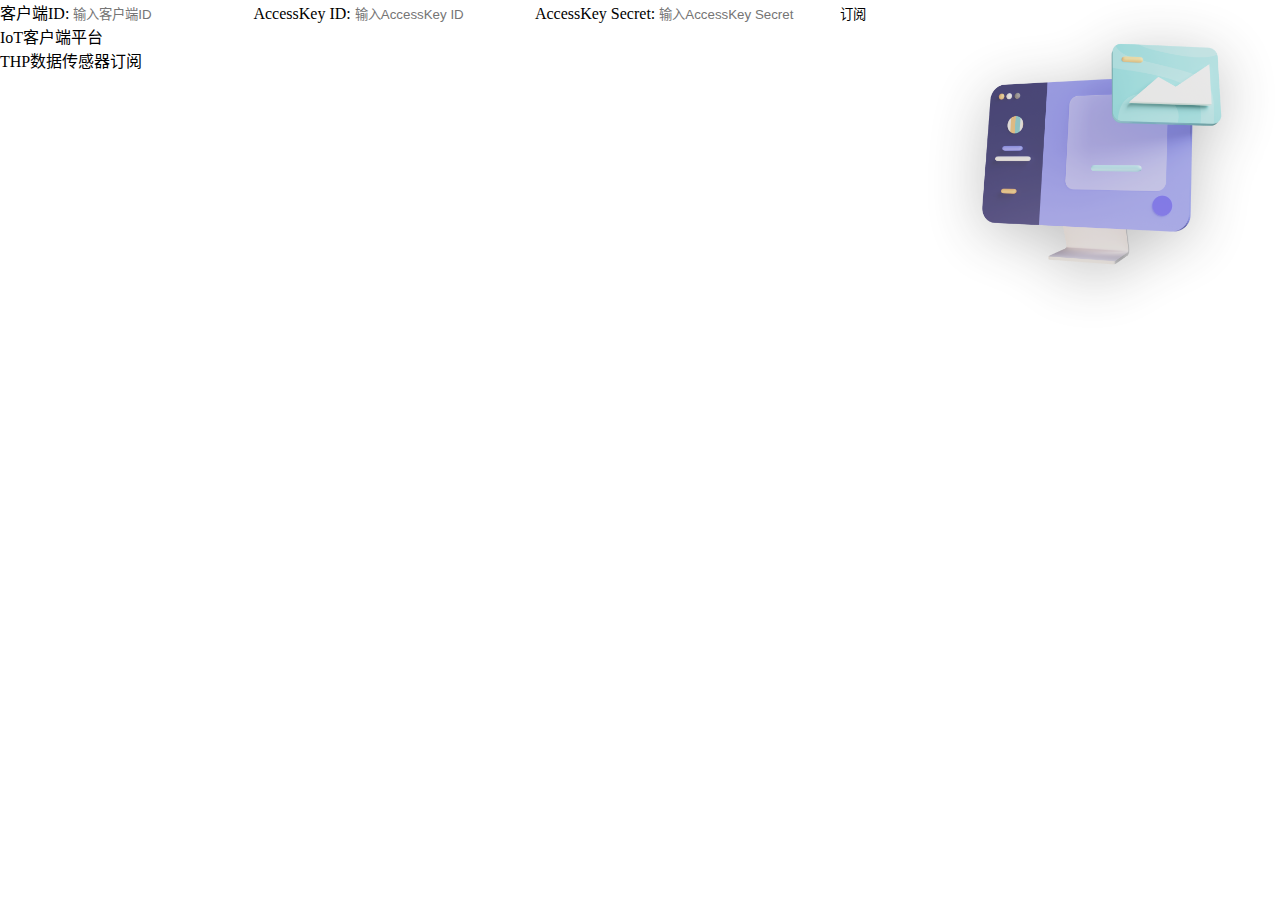
<file: templates/index.html>
<!DOCTYPE html>
<html lang="zh-cn">
  <head>
    <meta charset="UTF-8" />
    <meta http-equiv="X-UA-Compatible" content="IE=edge" />
    <meta name="viewport" content="width=device-width, initial-scale=1.0" />
    <link rel="stylesheet" href="../static/vars.css" />
    <link rel="stylesheet" href="../static/style.css" />
    <link rel="icon" href="../static/favicon.ico" />
    <style>
      a,
      button,
      input,
      select,
      h1,
      h2,
      h3,
      h4,
      h5,
      * {
        margin: 0;
        padding: 0;
        border: none;
        text-decoration: none;
        appearance: none;
        background: none;

        -webkit-font-smoothing: antialiased;
      }
    </style>
    <title>IoT数据订阅端</title>
  </head>
  <body>
    <div class="register-page">
      <form method="post">
        <label for="ClientID" class="client-id">客户端ID:</label>
        <input class="input-ClientID" type="text" placeholder="输入客户端ID" name="ClientID" id="ClientID"/>

        <label for="access_key_id" class="access-key-id">AccessKey ID:</label>
        <input class="input-AccessKeyID" type="text" placeholder="输入AccessKey ID" name="access_key_id" id="access_key_id"/>

        <label for="access_secret" class="access-key-secret">AccessKey Secret:</label>
        <input class="input-AccessKeySecret" type="password" placeholder="输入AccessKey Secret" name="access_secret" id="access_secret"/>

        <input class="rectangle-4" type="submit" value="订阅">
      </form>
      <div class="rectangle-6"></div>
      <div class="rectangle-7"></div>
      <div class="io-t-client-platform-thp-data-sensor-subscription">
        IoT客户端平台
        <br />
        THP数据传感器订阅
        </div>
      <img class="illustration" src="../static/computer.png" alt="Illustration" />
      <div class="rectangle-62"></div>
      <div class="rectangle-5"></div>
    </div>
  </body>
</html>
</file>
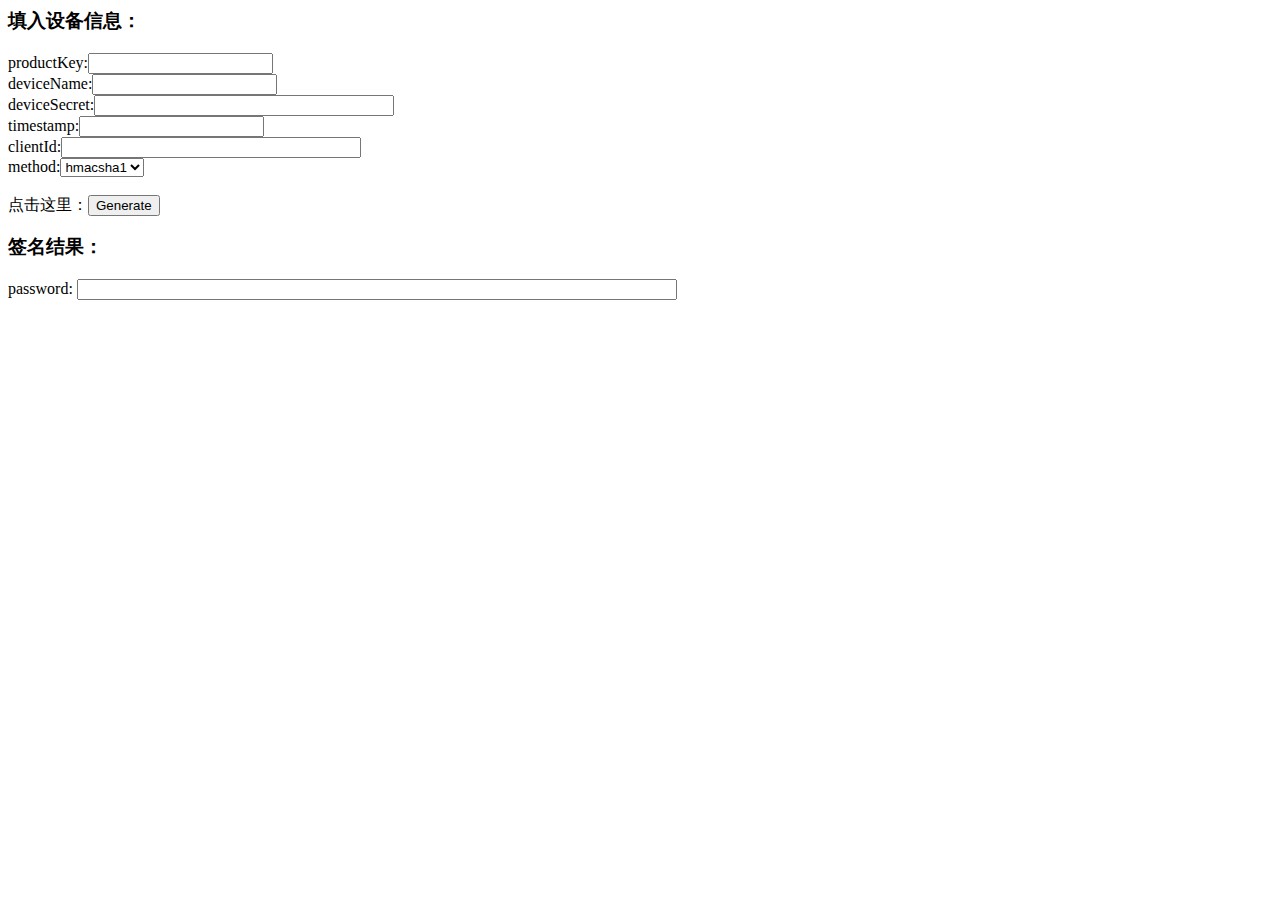
<file: mqtt签名工具/sign.html>
<html>

    <head>
        <script type="text/javascript" src="hex_hmac_sha1.js"></script>
        <script type="text/javascript" src="hex_md5.js"></script>
    </head>
    
    <body>
        <div>
            <h3>填入设备信息：</h3>
            productKey:<input type="text" id="productKey" name="productKey"></input><br/>
            deviceName:<input type="text" id="deviceName" name="deviceName"></input><br/>
            deviceSecret:<input type="text" id="deviceSecret" name="deviceSecret" style="width:300px"></input><br/>
            timestamp:<input type="text" id="timestamp" name="timestamp"></input><br>
            clientId:<input type="text" id="clientId" name="clientId" style="width:300px"></input><br/>
            method:<select id="signMethod" name="signMethod">
                <option value="hmacmd5">hmacmd5</option>
                <option value="hmacsha1" selected>hmacsha1</option>
            </select><br/><br/>
            点击这里：<button id="submit" name="submit" onclick="onSign()">Generate</button>
            <br/>
            <h3>签名结果：</h3>
            password:  <input type="text" id="password" name="password" style="width:600px"></input>
        </div>
    </body>

    <script>
    function onSign() {
        var pk = document.getElementById("productKey").value;
        var dn = document.getElementById("deviceName").value;
        var ds = document.getElementById("deviceSecret").value;
        var ts = document.getElementById("timestamp").value;
        var ci = document.getElementById("clientId").value;
        var sm = document.getElementById("signMethod").value;
        var pw = document.getElementById("password");
        if (pk == null || pk == "" || dn == null || dn == "" 
                || ds == null || ds == "" || ci == null || ci == "") {
            alert("productKey,deviceName,deviceSecret,clientId can not be empty");
            return;
        }
        var options = {
            productKey: pk,
            deviceName: dn,
            timestamp: ts,
            clientId: ci
        }
        if (ts == null || ts == "") {
            options = {
                productKey: pk,
                deviceName: dn,
                clientId: ci
            }
        }
        var keys = Object.keys(options).sort();
        // 按字典序排序
        keys = keys.sort();
        var list = [];
        keys.forEach(function(key) {
            list.push(key + options[key]);
        });
        var contentStr = list.join('');
        var sign="";
        if (sm == "hmacmd5") {
            sign = hex_hmac_md5(ds, contentStr);
        } else if (sm == "hmacsha1") {
            sign = hex_hmac_sha1(ds, contentStr);
        } else {
            alert("method is invalid");
        }
        pw.value = sign.toUpperCase();
    }
    </script>

</html>
</file>
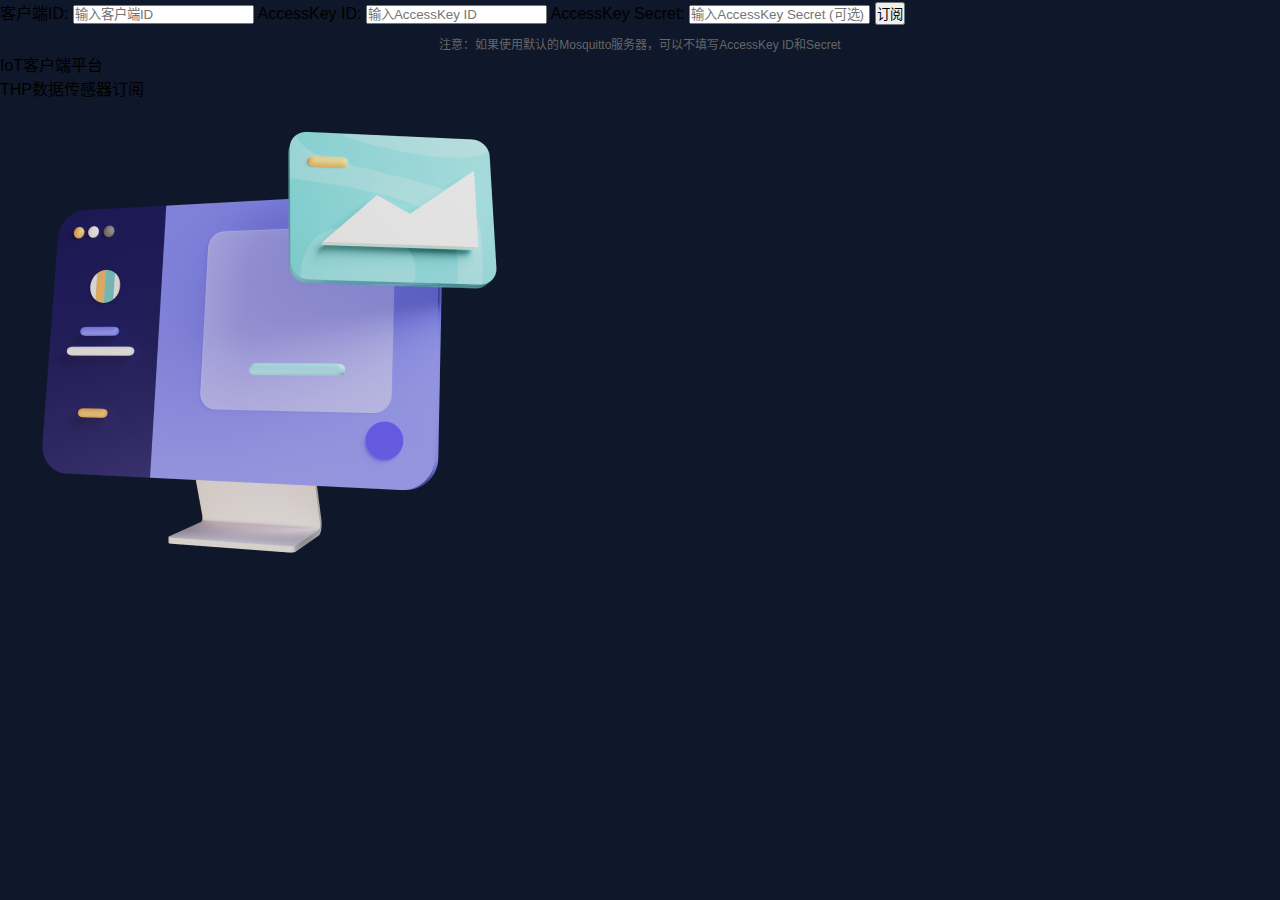
<file: templates/login.html>
<!DOCTYPE html>
<html lang="zh-cn">

<head>
  <meta charset="UTF-8" />
  <meta http-equiv="X-UA-Compatible" content="IE=edge" />
  <meta name="viewport" content="width=device-width, initial-scale=1.0" />
  <link rel="stylesheet" href="../static/vars.css" />
  <link rel="stylesheet" href="../static/loginStyle.css" />
  <link rel="icon" href="../static/favicon.ico" />
  <title>IoT数据订阅端</title>
</head>

<body>
  <div class="register-page">
    <form method="post">
      <label for="ClientID" class="client-id">客户端ID:</label>
      <input class="input-ClientID" type="text" placeholder="输入客户端ID" name="ClientID" id="ClientID" />

      <label for="access_key_id" class="access-key-id">AccessKey ID:</label>
      <input class="input-AccessKeyID" type="text" placeholder="输入AccessKey ID" name="access_key_id"
        id="access_key_id" />

      <label for="access_secret" class="access-key-secret">AccessKey Secret:</label>
      <input class="input-AccessKeySecret" type="password" placeholder="输入AccessKey Secret (可选)" name="access_secret",
        id="access_secret" />

      <input class="rectangle-4" type="submit" value="订阅">
      <div style="margin-top: 10px; color: #666; font-size: 12px; text-align: center;">
        注意：如果使用默认的Mosquitto服务器，可以不填写AccessKey ID和Secret
      </div>
    </form>
    <div class="rectangle-6"></div>
    <div class="rectangle-7"></div>
    <div class="io-t-client-platform-thp-data-sensor-subscription">
      IoT客户端平台
      <br />
      THP数据传感器订阅
    </div>
    <img class="illustration" src="../static/computer.png" alt="Illustration" />
    <div class="rectangle-62"></div>
    <div class="rectangle-5"></div>
  </div>

  <script>


  </script>



</body>

</html>
</file>
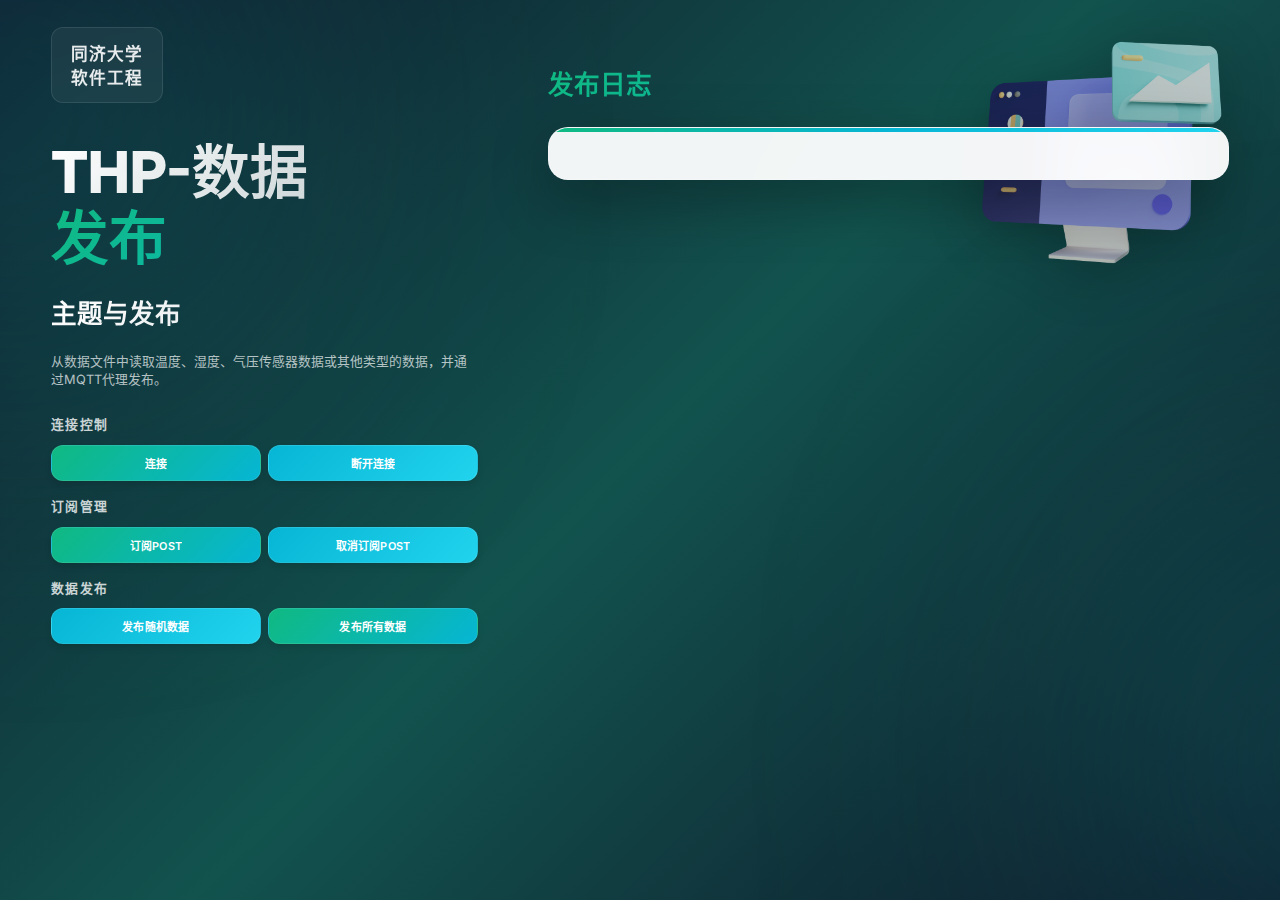
<file: templates/publish.html>
<!DOCTYPE html>
<html lang="zh-cn">

<head>
  <meta charset="UTF-8" />
  <meta http-equiv="X-UA-Compatible" content="IE=edge" />
  <meta name="viewport" content="width=device-width, initial-scale=1.0" />
  <meta name="description" content="THP数据传感器实时发布平台" />
  <meta name="keywords" content="IoT, MQTT, 传感器, 数据发布" />
  <link rel="stylesheet" href="../static/vars.css" />
  <link rel="stylesheet" href="../static/style.css" />
  <link rel="icon" href="../static/favicon.ico" />
  <link rel="preconnect" href="https://fonts.googleapis.com">
  <link rel="preconnect" href="https://fonts.gstatic.com" crossorigin>
  <link href="https://fonts.googleapis.com/css2?family=Inter:wght@300;400;500;600;700&display=swap" rel="stylesheet">

  <style>
    a,
    button,
    input,
    select,
    h1,
    h2,
    h3,
    h4,
    h5,
    * {
      margin: 0;
      padding: 0;
      border: none;
      text-decoration: none;
      appearance: none;
      background: none;

      -webkit-font-smoothing: antialiased;
    }
  </style>
  <title>THP-数据发布</title>
</head>

<body>
  <div class="publish-app">
    <!-- 背景光效 -->
    <div class="right-botton-light"></div>
    <div class="left-up-light"></div>
    
    <!-- 头部标识 -->
    <header class="header-section">
      <div class="tong-ji">
        同济大学
        <br />
        软件工程
      </div>
    </header>

    <!-- 主要内容区域 -->
    <main class="main-content">
      <!-- 左侧内容区 -->
      <section class="left-section">
        <div class="thp-data-publish">
          <span class="thp-data-publish-span">THP-数据</span>
          <span class="thp-data-publish-span2">发布</span>
        </div>
        
        <div class="topic-publish">主题与发布</div>
        
        <div class="intro">
          从数据文件中读取温度、湿度、气压传感器数据或其他类型的数据，并通过MQTT代理发布。
        </div>

        <!-- 连接控制区域 -->
        <div class="control-section">
          <div class="control-group">
            <h3 class="control-title">连接控制</h3>
            <div class="connectIoT">
              <button class="button-connect" type="button">
                <span class="Connect">连接</span>
              </button>
              <button class="button-disconnect" type="button">
                <span class="Disconnect">断开连接</span>
              </button>
            </div>
          </div>

          <!-- 订阅控制区域 -->
          <div class="control-group">
            <h3 class="control-title">订阅管理</h3>
            <div class="sub-topic">
              <button class="button-sub-post" type="button">
                <span class="sub-post">订阅POST</span>
              </button>
              <button class="button-unsub-post" type="button">
                <span class="un-sub-post">取消订阅POST</span>
              </button>
            </div>
          </div>

          <!-- 发布控制区域 -->
          <div class="control-group">
            <h3 class="control-title">数据发布</h3>
            <div class="publish-data">
              <button class="button-pub-random" type="button">
                <span class="pub-random">发布随机数据</span>
              </button>
              <button class="button-pub-all" type="button">
                <span class="pub-all">发布所有数据</span>
              </button>
            </div>
          </div>
        </div>
      </section>

      <!-- 右侧日志区域 -->
      <section class="right-section">
        <div class="publish">
          <h2 class="title">发布日志</h2>
          <div class="logs"></div>
        </div>
      </section>
    </main>

    <!-- 装饰图片 -->
    <img class="illustration" src="../static/illustration0.png" alt="Illustration of Computers" />
  </div>

  <!-- ...（按键脚本）... -->
  <script src="https://code.jquery.com/jquery-3.6.0.min.js"></script>
  <script>
    $(document).ready(function () {
      var connected = false;  // 跟踪连接状态
      var statusInterval; // 用于定期检查发布状态的变量
      var publishing = false; // 跟踪是否正在发布数据

      function updateLog(timestamp, message, type = 'info') {
        $('.logs').append('<div data-type="' + type + '">' + timestamp + ': ' + message + '</div>');
      }
      function Log(message, type = 'info') {
        $('.logs').append('<div data-type="' + type + '">' + message + '</div>');
      }

      $('.button-connect').click(function () {
        $.ajax({
          type: 'POST',
          url: '/connect',
          success: function (response) {
            connected = response.status === 'connected';
            updateLog(response.timestamp, response.message, 'success');
            // 更新按钮状态
            $('.button-connect').prop('disabled', connected);
            $('.button-disconnect').prop('disabled', !connected);
          },
          error: function () {
            updateLog(new Date().toLocaleString(), '错误: 无法连接。', 'error');
          }
        });
      });

      $('.button-disconnect').click(function () {
        $.ajax({
          type: 'POST',
          url: '/disconnect',
          success: function (response) {
            connected = response.status === 'disconnected';
            updateLog(response.timestamp, response.message, 'info');
          }
        });
      });

      $('.button-pub-random').click(function () {
        $.ajax({
          type: 'POST',
          url: '/publishRandom',
          success: function (response) {
            connected = response.status === 'success';
            updateLog(response.timestamp, response.message, 'success');
          },
          error: function (xhr, status, error) {
            try {
              var response = JSON.parse(xhr.responseText);
              updateLog(response.timestamp, response.message, 'error');
            } catch (e) {
              updateLog(new Date().toLocaleString(), '错误: ' + error, 'error');
            }
          }
        });
      });

      function checkPublishStatus() {
        $.ajax({
          type: 'GET',
          url: '/publishStatus',
          success: function (response) {
            if (response.error) {
              Log('错误: ' + response.error, 'error');
              clearInterval(statusInterval);  // 停止检查状态
            } else if (response.complete) {
              Log('发布完成。已发布的记录总数: ' + response.count, 'success');
              clearInterval(statusInterval);  // 停止检查状态
            } else {
              Log('已发布 ' + response.count + ' 条记录...', 'info');
            }
          }
        });
      }
      $('.button-pub-all').click(function () {
        if (!publishing) {
          $.ajax({
            type: 'POST',
            url: '/startPublish',
            success: function (response) {
              updateLog(response.timestamp, response.message);
              if (response.status === 'started') {
                publishing = true;
                $('.pub-all').text('停止'); // 更改按钮文本
                // 每秒检查一次状态
                statusInterval = setInterval(checkPublishStatus, 1000); // 开始定期检查发布状态
              }
            },
            error: function (xhr, status, error) {
              try {
                var response = JSON.parse(xhr.responseText);
                updateLog(response.timestamp, response.message);
              } catch (e) {
                updateLog('错误: ' + error);
              }
            }
          });
        } else {
          $.ajax({
            type: 'POST',
            url: '/stopPublish', // 停止发布的路由
            success: function (response) {
              publishing = false;
              $('.pub-all').text('发布所有'); // 恢复按钮文本
              // 如果有必要，显示最终发布状态
              clearInterval(statusInterval);  // 停止检查状态
              Log(response.message);
            },
            error: function (xhr, status, error) {
              Log('错误: ' + error);
            }
          });
        }
      });


      $('.button-sub-post').click(function () {
        $.ajax({
          type: 'POST',
          url: '/subPost',
          success: function (response) {
            connected = response.status === 'success';
            updateLog(response.timestamp, response.message);
          },
          error: function (xhr, status, error) {
            try {
                var response = JSON.parse(xhr.responseText);
                updateLog(response.timestamp, response.message);
              } catch (e) {
                updateLog('错误: ' + error);  // 处理错误情况
              }
          }
        });
      });

      $('.button-unsub-post').click(function () {
        $.ajax({
          type: 'POST',
          url: '/unSubPost',
          success: function (response) {
            connected = response.status === 'success';
            updateLog(response.timestamp, response.message);
          },
          error: function (xhr, status, error) {
            try {
                var response = JSON.parse(xhr.responseText);
                updateLog(response.timestamp, response.message);
              } catch (e) {
                updateLog('错误: ' + error);  // 处理错误情况
              }
          }
        });
      });
    });
  </script>
</body>

</html>
</file>
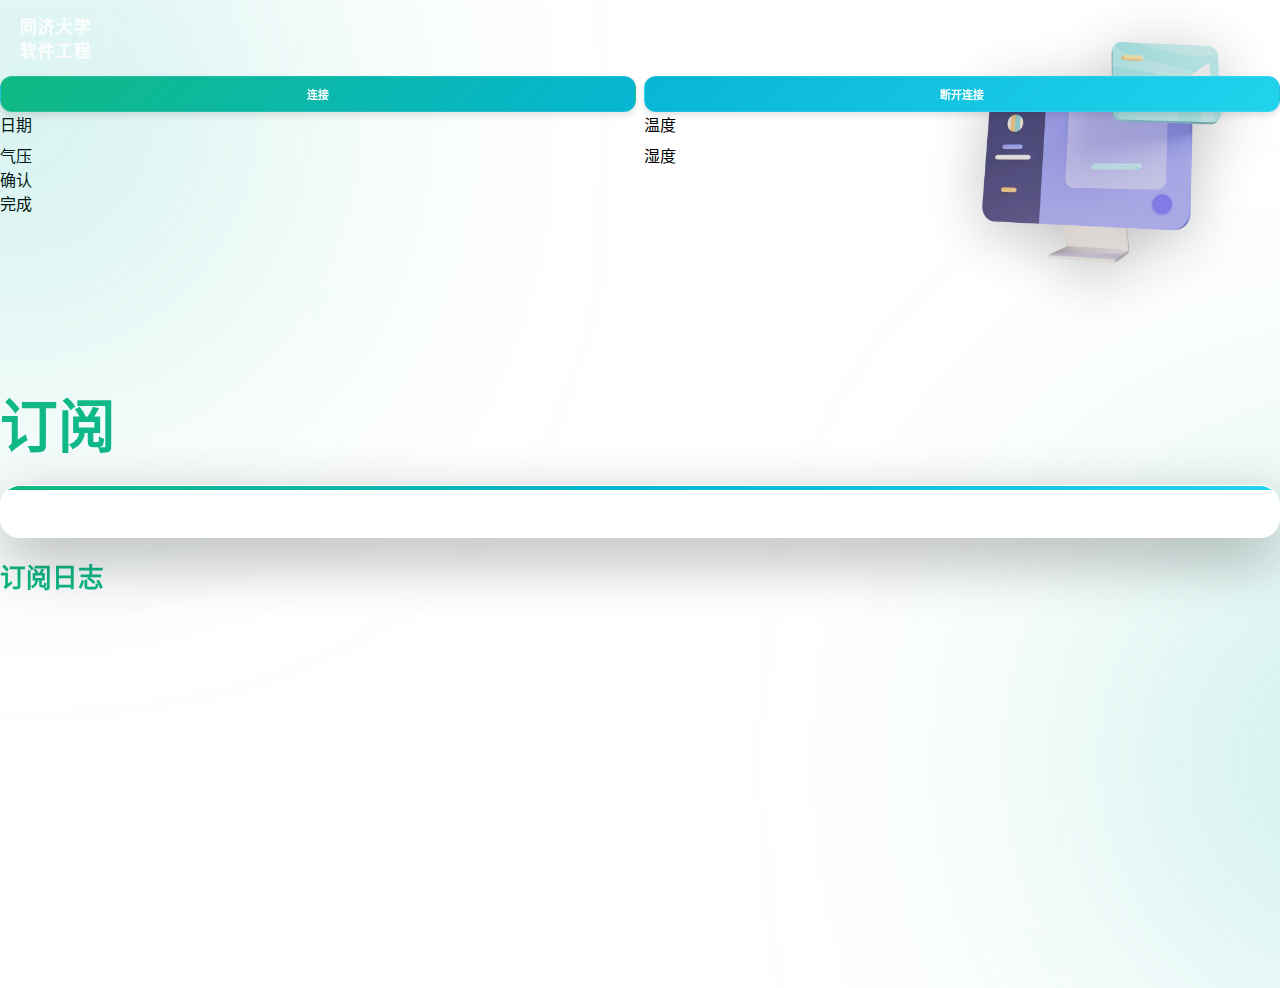
<file: templates/subscirbe.html>
<!DOCTYPE html>
<html lang="zh-cn">

<head>
  <meta charset="UTF-8" />
  <meta http-equiv="X-UA-Compatible" content="IE=edge" />
  <meta name="viewport" content="width=device-width, initial-scale=1.0" />
  <link rel="stylesheet" href="../static/vars.css" />
  <link rel="stylesheet" href="../static/style.css" />

  <style>
    a,
    button,
    input,
    select,
    h1,
    h2,
    h3,
    h4,
    h5,
    * {
      margin: 0;
      padding: 0;
      border: none;
      text-decoration: none;
      appearance: none;
      background: none;

      -webkit-font-smoothing: antialiased;
    }
  </style>
  <title>THP-数据订阅</title>
</head>

<body>
  <div class="subscribe-app">
    <div class="right-botton-light"></div>
    <div class="left-up-light"></div>
    <div class="tong-ji">
      同济大学
      <br />
      软件工程
    </div>

    <div class="connectIoT">
      <div class="button-connect">
        <div class="Connect">连接</div>
      </div>
      <div class="button-disconnect">
        <div class="Disconnect">断开连接</div>
      </div>
    </div>

    <div class="sub-topic" >
      <div class="button-1" data-action="date">
        <div class="date">日期</div>
      </div>
      <div class="button-1" data-action="temperature">
        <div class="temperature">温度</div>
      </div>
      <div class="button-1" data-action="pressure">
        <div class="pressure">气压</div>
      </div>
      <div class="button-1" data-action="humidity">
        <div class="humidity">湿度</div>
      </div>
    </div>

    <div class="confirm">
      <div class="button-confirm" data-action="12">
        <div class="confirm">确认</div>
      </div>
      <div class="button-finish" data-action="13">
        <div class="finish">完成</div>
      </div>
    </div>

    <div class="topic-publish">选择主题</div>
    <div class="thp-data-publish">
      <span>
        <span class="thp-data-publish-span">
          THP-Data
          <br />
        </span>
        <span class="thp-data-publish-span2">订阅</span>
      </span>
    </div>
    <div class="intro">
      从数据文件读取温度、湿度、气压传感器数据或其他类型的数据，并通过阿里云IoT平台MQTT代理发布。
    </div>
    <div class="publish">
      <div class="logs"></div>
      <div class="title">订阅日志</div>
    </div>
    <img class="illustration" src="../static/illustration0.png" alt="Illustration of Computers" />
  </div>

  <!-- ...（按键脚本）... -->
  <script src="https://code.jquery.com/jquery-3.6.0.min.js"></script>
  <script>
    $(document).ready(function () {
      var connected = false;  // 跟踪连接状态
      var statusInterval; // 用于定期检查发布状态的变量
      var recieving = false; // 跟踪是否正在发布数据

      function updateLog(timestamp, message) {
        $('.logs').append('<div>' + timestamp + ': ' + message + '</div>');
      }
      function Log(message) {
        $('.logs').append('<div>' + message + '</div>');
      }

      $('.button-connect').click(function () {
        $.ajax({
          type: 'POST',
          url: '/connect',
          success: function (response) {
            connected = response.status === 'connected';
            updateLog(response.timestamp, response.message);
            // 更新按钮状态
            $('.button-connect').prop('disabled', connected);
            $('.button-disconnect').prop('disabled', !connected);
          },
          error: function () {
            updateLog('错误: 无法连接。');
          }
        });
      });

      $('.button-disconnect').click(function () {
        $.ajax({
          type: 'POST',
          url: '/disconnect',
          success: function (response) {
            connected = response.status === 'disconnected';
            updateLog(response.timestamp, response.message);
          }
        });
      });

      $('.button-confirm').click(function () {
        $.ajax({
          type: 'POST',
          url: '/subPost',
          success: function (response) {
            if (response.status === 'started') {
              recieving = true;
                // 每秒检查一次状态
                statusInterval = setInterval(checkRecieveStatus, 1000); // 开始定期检查发布状态
              }

          }
        });
      });

      function checkRecieveStatus() {
        $.ajax({
          type: 'GET',
          url: '/recieveStatus',
          success: function (response) {
            if (response.error) {
              Log('错误: ' + response.error);
              clearInterval(statusInterval);  // 停止检查状态
            } else if (response.complete) {
              Log('发布完成。已发布记录总数: ' + response.count);
              clearInterval(statusInterval);  // 停止检查状态
            } else {
              Log('已接收 ' + response.count + response.message);
            }
          }
        });
      }
      


      $('.button-1').click(function () {
        $.ajax({
          type: 'POST',
          url: '/subPost',
          success: function (response) {
            connected = response.status === 'success';
            updateLog(response.timestamp, response.message);
          },
          error: function (xhr, status, error) {
            updateLog('错误: ' + error);  // 处理错误情况
          }
        });
      });

      $('.button-unsub-post').click(function () {
        $.ajax({
          type: 'POST',
          url: '/unSubPost',
          success: function (response) {
            connected = response.status === 'success';
            updateLog(response.timestamp, response.message);
          },
          error: function (xhr, status, error) {
            updateLog('Error: ' + error);  // 处理错误情况
          }
        });
      });
    });
  </script>
</body>

</html>
</file>
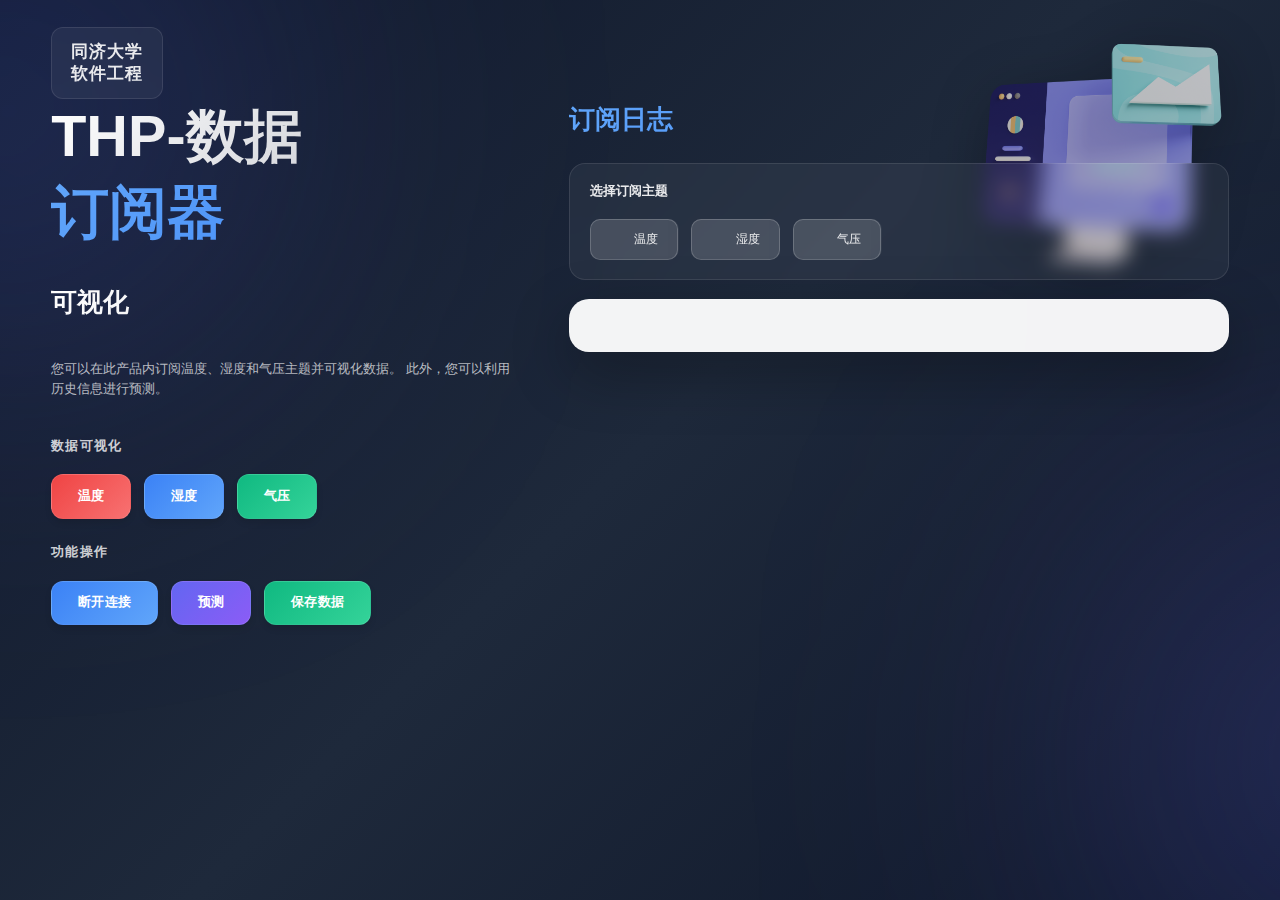
<file: templates/subscribe.html>
<!DOCTYPE html>
<html lang="en">

<head>
    <meta charset="UTF-8" />
    <meta http-equiv="X-UA-Compatible" content="IE=edge" />
    <meta name="viewport" content="width=device-width, initial-scale=1.0" />
    <link rel="stylesheet" href="../static/vars.css" />
    <link rel="stylesheet" href="../static/subscribeStyle.css" />

    <style>
        a,
        button,
        input,
        select,
        h1,
        h2,
        h3,
        h4,
        h5,
        * {
            margin: 0;
            padding: 0;
            border: none;
            text-decoration: none;
            appearance: none;
            background: none;

            -webkit-font-smoothing: antialiased;
        }
    </style>
    <title>THP-数据订阅</title>
</head>

<body>
    <div class="subscriber-app">
        <!-- 背景光效 -->
        <div class="right-botton-light"></div>
        <div class="left-up-light"></div>
        
        <!-- 头部标识 -->
        <header class="header-section">
            <div class="tong-ji">
                同济大学
                <br />
                软件工程
            </div>
        </header>

        <!-- 主要内容区域 -->
        <main class="main-content">
            <!-- 左侧内容区 -->
            <section class="left-section">
                <div class="thp-data-publish">
                    <span class="thp-data-publish-span">THP-数据</span>
                    <span class="thp-data-subscriber-span2">订阅器</span>
                </div>
                
                <div class="topic-subscriber">可视化</div>
                
                <div class="intro">
                    您可以在此产品内订阅温度、湿度和气压主题并可视化数据。
                    此外，您可以利用历史信息进行预测。
                </div>

                <!-- 可视化控制区域 -->
                <div class="control-section">
                    <div class="control-group">
                        <h3 class="control-title">数据可视化</h3>
                        <div class="connectIoT">
                            <button class="button-temperature" type="button">
                                <span class="temperature">温度</span>
                            </button>
                            <button class="button-humidity" type="button">
                                <span class="humidity">湿度</span>
                            </button>
                            <button class="button-pressure" type="button">
                                <span class="pressure">气压</span>
                            </button>
                        </div>
                    </div>

                    <!-- 功能控制区域 -->
                    <div class="control-group">
                        <h3 class="control-title">功能操作</h3>
                        <div class="sub-topic">
                            <button class="button-disconnect" type="button">
                                <span class="disconnect">断开连接</span>
                            </button>
                            <button class="button-predict" type="button">
                                <span class="Predict">预测</span>
                            </button>
                            <button class="button-saveData" type="button">
                                <span class="saveData">保存数据</span>
                            </button>
                        </div>
                    </div>
                </div>
            </section>

            <!-- 右侧日志区域 -->
            <section class="right-section">
                <div class="publish">
                    <h2 class="title">订阅日志</h2>
                    
                    <!-- 主题选择区域 -->
                    <div class="alllogs">
                        <div class="topic-selector">
                            <h3 class="selector-title">选择订阅主题</h3>
                            <div class="checkbox-group">
                                <div class="input-wrapper">
                                    <input type="checkbox" id="temperature" name="topic" value="temperature">
                                    <label for="temperature">温度</label>
                                </div>
                                <div class="input-wrapper">
                                    <input type="checkbox" id="humidity" name="topic" value="humidity">
                                    <label for="humidity">湿度</label>
                                </div>
                                <div class="input-wrapper">
                                    <input type="checkbox" id="pressure" name="topic" value="pressure">
                                    <label for="pressure">气压</label>
                                </div>
                            </div>
                        </div>
                    </div>
                    
                    <div class="logs"></div>
                </div>
            </section>
        </main>

        <!-- 装饰图片 -->
        <img class="illustration" src="../static/computer.png" alt="Illustration of Computers" />
    </div>

    <!-- ...（按键脚本）... -->
    <script src="https://code.jquery.com/jquery-3.6.0.min.js"></script>
    <script>
        $(document).ready(function () {
            var connected = false;  // 跟踪连接状态
            var statusInterval; // 用于定期检查发布状态的变量
            var publishing = false; // 跟踪是否正在发布数据


            function updateLog(timestamp, message) {
                $('.logs').append('<div>' + timestamp + ': ' + message + '</div>');
            }
            function dataLog(timestamp, message) {
                $('.logs').append('<div>' + timestamp + ': ' + '</div>');
                $('.logs').append('<div>' + message + '</div>');
            }
            function Log(message) {
                $('.logs').append('<div>' + message + '</div>');
            }
            var topicType;//用来记录可视化选择的按钮类型

            //下面三个接口为数据可视化接口
            $('.button-pressure').click(function () {
                window.location.href = "/getChart?variable=pressure"; // 重定向到 /getChart 路由，并传递变量

            });

            $('.button-humidity').click(function () {
                window.location.href = "/getChart?variable=humidity"; // 重定向到 /getChart 路由，并传递变量

            });

            $('.button-temperature').click(function () {
                window.location.href = "/getChart?variable=temperature"; // 重定向到 /getChart 路由，并传递变量

            });

            //监听器从click改为change，在复选框状态发生变化时触发事件
            $('.alllogs input[type="checkbox"]').on('change', function () {
                //根据复选框的状态，创建一个包含复选框名称和值的对象data.如果复选框被选中this.checked
                //为true，将复选框的值赋给data，复选框被取消选中，this.checked为false，将空字符串赋给data对象。
                const data = {
                    [this.name]: this.value,
                    'checked': this.checked ? '1' : '0'
                };

                $.ajax({
                    type: 'POST',
                    url: '/subTopic',
                    contentType: 'application/json',
                    data: JSON.stringify(data),
                    success: function (response) {
                        if (response.message != '')
                            updateLog(response.timestamp, response.message);
                    },
                    error: function () {
                        Log('错误: 无法订阅。');
                    }
                });
            });

            //断开连接
            $('.button-disconnect').click(function () {
                $.ajax({
                    type: 'GET',
                    url: '/disconnect',
                    success: function (response) {
                        // 如果成功断开连接，跳转到登录页面
                        window.location.href = '/';
                    },
                    error: function () {
                        Log('错误: 无法断开连接。');
                    }
                });
            });

            //预测
            $('.button-predict').click(function () {
                window.location.href = "/getPredict"; // 重定向
            });

            //保存数据文件接口
            $('.button-saveData').click(function () {
                $.ajax({
                    type: 'POST',
                    url: '/saveData',
                    success: function (response) {
                        connected = response.status === 'success';
                        updateLog(response.timestamp, response.message);
                        console.log(response);
                    },
                    error: function () {
                        Log('错误: 无法保存。');
                    }
                });
            });

            //调用 checkPublishStatus() 函数，并设置每隔一段时间执行一次
            setInterval(checkPublishStatus, 1000); // 每隔1秒调用一次
            function checkPublishStatus() {
                $.ajax({
                    type: 'GET',
                    url: '/publishStatus',
                    url: '/TopicData',
                    success: function (response) {
                        connected = response.status;
                        console.log(response);
                        //dataLog(response.timestamp, response.message);
                        if (response.message != '')
                            dataLog(response.timestamp, response.message);
                    }
                });
            }
        });

    </script>
</body>

</html>
</file>
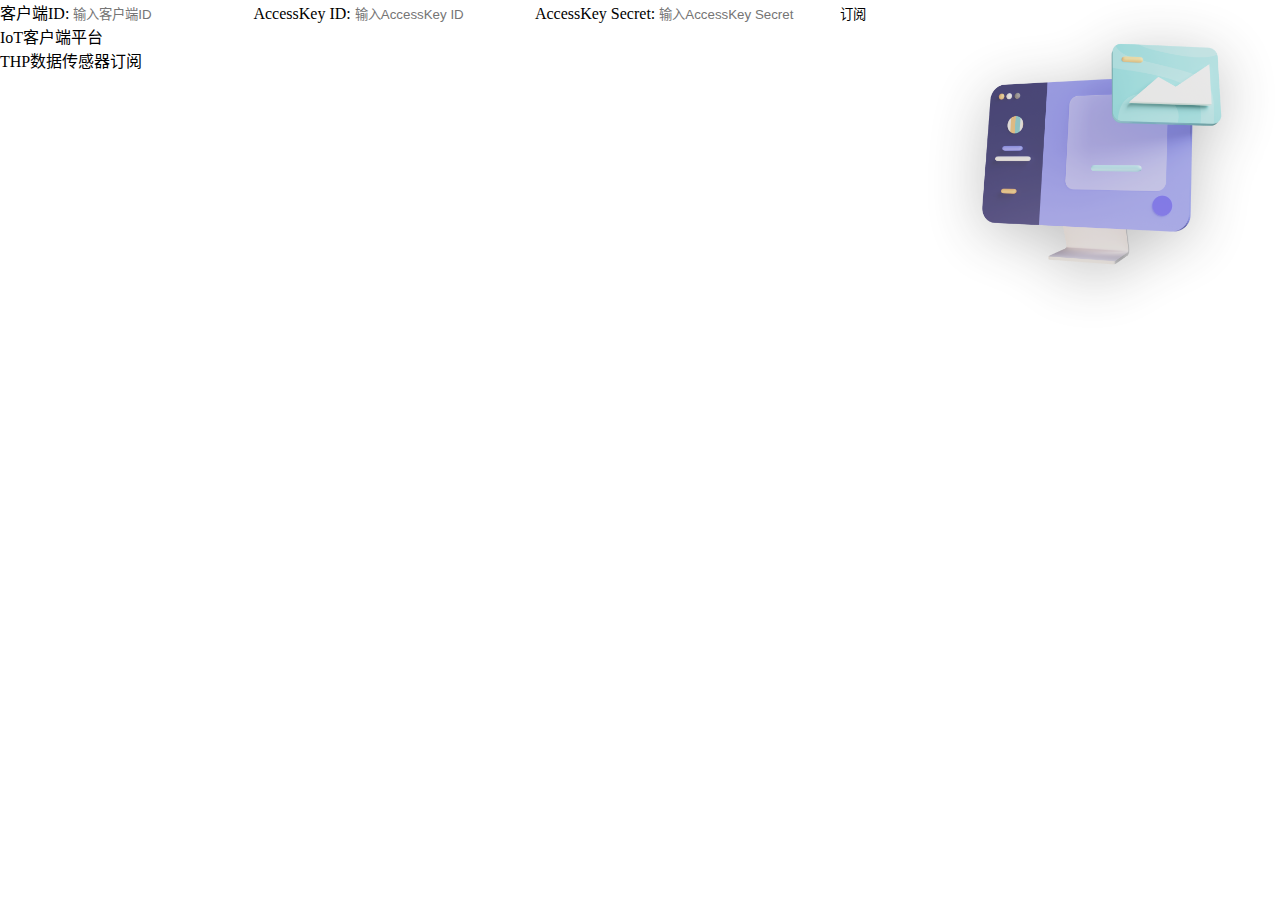
<file: templates/testindex.html>
<!DOCTYPE html>
<html lang="zh-cn">
  <head>
    <meta charset="UTF-8" />
    <meta http-equiv="X-UA-Compatible" content="IE=edge" />
    <meta name="viewport" content="width=device-width, initial-scale=1.0" />
    <link rel="stylesheet" href="../static/vars.css" />
    <link rel="stylesheet" href="../static/style.css" />
    <link rel="icon" href="../static/favicon.ico" />
    <style>
      a,
      button,
      input,
      select,
      h1,
      h2,
      h3,
      h4,
      h5,
      * {
        margin: 0;
        padding: 0;
        border: none;
        text-decoration: none;
        appearance: none;
        background: none;

        -webkit-font-smoothing: antialiased;
      }
    </style>
    <title>IoT数据订阅端</title>
  </head>
  <body>
    <div class="register-page">
      <form method="post">
        <label for="ClientID" class="client-id">客户端ID:</label>
        <input class="input-ClientID" type="text" placeholder="输入客户端ID" name="ClientID" id="ClientID"/>

        <label for="access_key_id" class="access-key-id">AccessKey ID:</label>
        <input class="input-AccessKeyID" type="text" placeholder="输入AccessKey ID" name="access_key_id" id="access_key_id"/>

        <label for="access_secret" class="access-key-secret">AccessKey Secret:</label>
        <input class="input-AccessKeySecret" type="password" placeholder="输入AccessKey Secret" name="access_secret" id="access_secret"/>

        <input class="rectangle-4" type="submit" value="订阅">
      </form>
      <div class="rectangle-6"></div>
      <div class="rectangle-7"></div>
      <div class="io-t-client-platform-thp-data-sensor-subscription">
        IoT客户端平台
        <br />
        THP数据传感器订阅
      </div>
      <img class="illustration" src="../static/computer.png" alt="Illustration" />
      <div class="rectangle-62"></div>
      <div class="rectangle-5"></div>
    </div>
  </body>
</html>

<!--contentType: 'application/json',  // 指定请求头中的Content-Type为application/json-->
<!--    data: JSON.stringify({}),  // 发送空对象作为请求体-->
</file>
<file: static/vars.css>
/* Figma Styles of your File */
:root {
  /* 应用尺寸变量 */
  --app-width: 100vw;
  --app-height: 100vh;
  --max-app-width: 1440px;
  --max-app-height: 1024px;
  
  /* 新的颜色方案 - 清新绿色/青色 */
  --primary-color-1: #10b981; /* 主色1 - 绿色 */
  --primary-color-2: #06b6d4; /* 主色2 - 青色 */
  --primary-color-3: #34d399; /* 主色3 - 浅绿色 */
  --primary-color-4: #0891b2; /* 主色4 - 深青色 */
  
  --secondary-color-1: #14b8a6; /* 辅助色1 - 蓝绿色 */
  --secondary-color-2: #22d3ee; /* 辅助色2 - 亮青色 */
  
  --bg-gradient-1: rgba(15, 23, 42, 1); /* 背景色1 */
  --bg-gradient-2: rgba(18, 83, 78, 1); /* 背景色2 */
  
  --light-effect-1: rgba(16, 185, 129, 0.4); /* 光影效果1 */
  --light-effect-2: rgba(6, 182, 212, 0.3); /* 光影效果2 */
  
  --success-color: #10b981; /* 成功色 */
  --error-color: #ef4444; /* 错误色 */
  --warning-color: #f59e0b; /* 警告色 */
  --info-color: #3b82f6; /* 信息色 */
}
</file>
<file: static/style.css>
.publish-app,
.publish-app * {
  box-sizing: border-box;
}

.publish-app {
  background: linear-gradient(135deg,
      var(--bg-gradient-1) 0%,
      var(--bg-gradient-2) 50%,
      var(--bg-gradient-1) 100%);
  width: var(--app-width);
  height: var(--app-height);
  position: relative;
  box-shadow: 0px 20px 50px 0px rgba(0, 0, 0, 0.3);
  overflow: hidden;
}

.right-botton-light {
  background: linear-gradient(135deg,
      var(--light-effect-1) 0%,
      var(--light-effect-2) 100%);
  border-radius: 50%;
  width: 35vw;
  height: 35vw;
  position: absolute;
  left: 90%;
  top: 60%;
  filter: blur(200px);
  animation: pulse 8s ease-in-out infinite;
}

.left-up-light {
  background: linear-gradient(135deg,
      var(--light-effect-2) 0%,
      var(--light-effect-1) 100%);
  border-radius: 50%;
  width: 32vw;
  height: 32vw;
  position: absolute;
  left: -15%;
  top: -10%;
  filter: blur(200px);
  animation: pulse 6s ease-in-out infinite;
}

@keyframes pulse {
  0%, 100% {
    opacity: 0.6;
    transform: scale(1);
  }
  50% {
    opacity: 0.8;
    transform: scale(1.1);
  }
}

/* 头部区域 */
.header-section {
  position: absolute;
  left: 4%;
  top: 3%;
  z-index: 10;
}

.tong-ji {
  color: rgba(255, 255, 255, 0.9);
  text-align: left;
  font-family: "Inter", "Segoe UI", sans-serif;
  font-size: 1.3vw;
  font-weight: 600;
  letter-spacing: 0.05em;
  padding: 1vw 1.5vw;
  background: rgba(255, 255, 255, 0.05);
  backdrop-filter: blur(10px);
  border-radius: 12px;
  border: 1px solid rgba(255, 255, 255, 0.1);
  display: inline-block;
}

/* 主要内容区域 */
.main-content {
  position: absolute;
  inset: 0;
  display: flex;
  flex-direction: row;
  align-items: flex-start;
  padding: 5% 4% 4% 4%;
  gap: 4%;
  z-index: 5;
}

.left-section {
  flex: 0 0 40%;
  display: flex;
  flex-direction: column;
  gap: 1.2vw;
  max-width: 450px;
  min-width: 0;
  overflow: visible;
  padding-right: 2%;
  box-sizing: border-box;
}

.right-section {
  flex: 1;
  display: flex;
  flex-direction: column;
  min-width: 0;
}

/* 控制区域 */
.control-section {
  display: flex;
  flex-direction: column;
  gap: 1.2vw;
  margin-top: 0.5vw;
}

.control-group {
  display: flex;
  flex-direction: column;
  gap: 0.6vw;
  width: 100%;
  max-width: 100%;
  box-sizing: border-box;
}

.control-title {
  color: rgba(255, 255, 255, 0.8);
  font-family: "Inter", "Segoe UI", sans-serif;
  font-size: 1vw;
  font-weight: 600;
  text-transform: uppercase;
  letter-spacing: 0.1em;
  margin-bottom: 0.3vw;
}

/* 连接按钮样式 */
.connectIoT {
  display: grid;
  grid-template-columns: 1fr 1fr;
  gap: 0.6vw;
  align-items: stretch;
  justify-content: flex-start;
  width: 100%;
  max-width: 100%;
}

.connectIoT > button {
  width: 100%;
  max-width: 100%;
  box-sizing: border-box;
}

.button-connect,
.button-disconnect {
  border-radius: 12px;
  padding: 0.7vw 1vw;
  width: 100%;
  max-width: 100%;
  display: flex;
  flex-direction: row;
  gap: 6px;
  align-items: center;
  justify-content: center;
  flex-shrink: 1;
  position: relative;
  cursor: pointer;
  transition: all 0.3s cubic-bezier(0.4, 0, 0.2, 1);
  box-shadow: 0 4px 6px rgba(0, 0, 0, 0.1);
  font-weight: 600;
  letter-spacing: 0.2px;
  white-space: nowrap;
  box-sizing: border-box;
}

.button-connect {
  background: linear-gradient(135deg, var(--primary-color-1) 0%, var(--primary-color-2) 100%);
  border: 1px solid rgba(255, 255, 255, 0.1);
}

.button-connect:hover {
  transform: translateY(-2px);
  box-shadow: 0 8px 16px rgba(16, 185, 129, 0.4);
  background: linear-gradient(135deg, var(--primary-color-3) 0%, var(--primary-color-4) 100%);
}

.button-connect:active {
  transform: translateY(0);
}

.button-disconnect {
  background: linear-gradient(135deg, var(--primary-color-2) 0%, var(--secondary-color-2) 100%);
  border: 1px solid rgba(255, 255, 255, 0.1);
}

.button-disconnect:hover {
  transform: translateY(-2px);
  box-shadow: 0 8px 16px rgba(6, 182, 212, 0.4);
  background: linear-gradient(135deg, var(--primary-color-4) 0%, var(--secondary-color-1) 100%);
}

.button-disconnect:active {
  transform: translateY(0);
}

.Connect,
.Disconnect {
  color: #ffffff;
  text-align: center;
  font-family: "Inter", "Segoe UI", sans-serif;
  font-size: 0.85vw;
  font-weight: 600;
  position: relative;
  white-space: nowrap;
  overflow: hidden;
  text-overflow: ellipsis;
}

/* 订阅Post按钮样式 */
.sub-topic {
  display: grid;
  grid-template-columns: 1fr 1fr;
  gap: 0.6vw;
  align-items: stretch;
  justify-content: flex-start;
  width: 100%;
  max-width: 100%;
}

.sub-topic > button {
  width: 100%;
  max-width: 100%;
  box-sizing: border-box;
}

.button-sub-post,
.button-unsub-post {
  border-radius: 12px;
  padding: 0.7vw 1vw;
  width: 100%;
  max-width: 100%;
  display: flex;
  flex-direction: row;
  gap: 6px;
  align-items: center;
  justify-content: center;
  flex-shrink: 1;
  position: relative;
  cursor: pointer;
  transition: all 0.3s cubic-bezier(0.4, 0, 0.2, 1);
  box-shadow: 0 4px 6px rgba(0, 0, 0, 0.1);
  font-weight: 600;
  letter-spacing: 0.2px;
  white-space: nowrap;
  box-sizing: border-box;
}

.button-sub-post {
  background: linear-gradient(135deg, var(--primary-color-1) 0%, var(--primary-color-2) 100%);
  border: 1px solid rgba(255, 255, 255, 0.1);
}

.button-sub-post:hover {
  transform: translateY(-2px);
  box-shadow: 0 8px 16px rgba(16, 185, 129, 0.4);
  background: linear-gradient(135deg, var(--primary-color-3) 0%, var(--primary-color-4) 100%);
}

.button-unsub-post {
  background: linear-gradient(135deg, var(--primary-color-2) 0%, var(--secondary-color-2) 100%);
  border: 1px solid rgba(255, 255, 255, 0.1);
}

.button-unsub-post:hover {
  transform: translateY(-2px);
  box-shadow: 0 8px 16px rgba(6, 182, 212, 0.4);
  background: linear-gradient(135deg, var(--primary-color-4) 0%, var(--secondary-color-1) 100%);
}

.sub-post,
.un-sub-post {
  color: #ffffff;
  text-align: center;
  font-family: "Inter", "Segoe UI", sans-serif;
  font-size: 0.85vw;
  font-weight: 600;
  position: relative;
  white-space: nowrap;
  overflow: hidden;
  text-overflow: ellipsis;
}

/* 发布数据按钮样式 */
.publish-data {
  display: grid;
  grid-template-columns: 1fr 1fr;
  gap: 0.6vw;
  align-items: stretch;
  justify-content: flex-start;
  width: 100%;
  max-width: 100%;
}

.button-pub-random,
.button-pub-all {
  border-radius: 12px;
  padding: 0.7vw 1vw;
  width: 100%;
  max-width: 100%;
  display: flex;
  flex-direction: row;
  gap: 6px;
  align-items: center;
  justify-content: center;
  flex-shrink: 1;
  position: relative;
  cursor: pointer;
  transition: all 0.3s cubic-bezier(0.4, 0, 0.2, 1);
  box-shadow: 0 4px 6px rgba(0, 0, 0, 0.1);
  font-weight: 600;
  letter-spacing: 0.2px;
  white-space: nowrap;
  box-sizing: border-box;
}

.button-pub-random {
  background: linear-gradient(135deg, var(--primary-color-2) 0%, var(--secondary-color-2) 100%);
  border: 1px solid rgba(255, 255, 255, 0.1);
}

.button-pub-random:hover {
  transform: translateY(-2px);
  box-shadow: 0 8px 16px rgba(6, 182, 212, 0.4);
  background: linear-gradient(135deg, var(--primary-color-4) 0%, var(--secondary-color-1) 100%);
}

.button-pub-all {
  background: linear-gradient(135deg, var(--primary-color-1) 0%, var(--primary-color-2) 100%);
  border: 1px solid rgba(255, 255, 255, 0.1);
}

.button-pub-all:hover {
  transform: translateY(-2px);
  box-shadow: 0 8px 16px rgba(16, 185, 129, 0.4);
  background: linear-gradient(135deg, var(--primary-color-3) 0%, var(--primary-color-4) 100%);
}

.pub-random,
.pub-all {
  color: #ffffff;
  text-align: center;
  font-family: "Inter", "Segoe UI", sans-serif;
  font-size: 0.85vw;
  font-weight: 600;
  position: relative;
  white-space: nowrap;
  overflow: hidden;
  text-overflow: ellipsis;
}

/* 按钮样式 */
.button-pub-random,
.button-pub-all,
.button-sub-post,
.button-unsub-post,
.button-connect,
.button-disconnect {
  z-index: 10;
  overflow: hidden;
}

/* 按钮流光效果 */
.button-pub-random::before,
.button-pub-all::before,
.button-sub-post::before,
.button-unsub-post::before,
.button-connect::before,
.button-disconnect::before {
  content: '';
  position: absolute;
  top: 0;
  left: -100%;
  width: 100%;
  height: 100%;
  background: linear-gradient(90deg, transparent, rgba(255, 255, 255, 0.3), transparent);
  transition: left 0.5s;
}

.button-pub-random:hover::before,
.button-pub-all:hover::before,
.button-sub-post:hover::before,
.button-unsub-post:hover::before,
.button-connect:hover::before,
.button-disconnect:hover::before {
  left: 100%;
}

.button-pub-random:disabled,
.button-pub-all:disabled,
.button-sub-post:disabled,
.button-unsub-post:disabled,
.button-connect:disabled,
.button-disconnect:disabled {
  opacity: 0.5;
  cursor: not-allowed;
  transform: none !important;
}

.topic-publish {
  color: #ffffff;
  text-align: left;
  font-family: "Inter", "Segoe UI", sans-serif;
  font-size: 2vw;
  font-weight: 700;
  background: linear-gradient(135deg, #ffffff 0%, rgba(255, 255, 255, 0.8) 100%);
  -webkit-background-clip: text;
  -webkit-text-fill-color: transparent;
  background-clip: text;
  margin-top: 0.3vw;
  margin-bottom: 0.3vw;
}

.thp-data-publish {
  text-align: left;
  font-family: "Inter", "Segoe UI", sans-serif;
  line-height: 1.1;
  font-weight: 800;
  display: flex;
  flex-direction: column;
  gap: 0.2vw;
  margin-top: 6vw;
  margin-bottom: 0.3vw;
}

.thp-data-publish-span {
  color: #ffffff;
  font-family: "Inter", "Segoe UI", sans-serif;
  font-size: 4.5vw;
  background: linear-gradient(135deg, #ffffff 0%, rgba(255, 255, 255, 0.7) 100%);
  -webkit-background-clip: text;
  -webkit-text-fill-color: transparent;
  background-clip: text;
  display: block;
  line-height: 1.1;
}

.thp-data-publish-span2 {
  color: var(--primary-color-1);
  font-family: "Inter", "Segoe UI", sans-serif;
  font-size: 4.5vw;
  background: linear-gradient(135deg, var(--primary-color-1) 0%, var(--primary-color-2) 100%);
  -webkit-background-clip: text;
  -webkit-text-fill-color: transparent;
  background-clip: text;
  display: block;
  line-height: 1.1;
}

.intro {
  color: rgba(255, 255, 255, 0.7);
  text-align: left;
  font-family: "Inter", "Segoe UI", sans-serif;
  font-size: 1vw;
  line-height: 1.4;
  font-weight: 400;
  margin-top: 0.3vw;
  margin-bottom: 0.3vw;
}

.publish {
  display: flex;
  flex-direction: column;
  height: 100%;
  gap: 1.5vw;
}

.logs {
  background: rgba(255, 255, 255, 0.95);
  backdrop-filter: blur(20px);
  border-radius: 20px;
  flex: 1;
  min-height: 0;
  max-height: calc(100vh - 200px);
  padding: 2vw;
  overflow-y: auto;
  box-shadow: 0 20px 60px rgba(0, 0, 0, 0.3);
  border: 1px solid rgba(255, 255, 255, 0.2);
  position: relative;
}

.logs::before {
  content: '';
  position: absolute;
  top: 0;
  left: 0;
  right: 0;
  height: 4px;
  background: linear-gradient(90deg, var(--primary-color-1) 0%, var(--primary-color-2) 50%, var(--secondary-color-2) 100%);
  border-top-left-radius: 20px;
  border-top-right-radius: 20px;
}

.logs::-webkit-scrollbar {
  width: 8px;
}

.logs::-webkit-scrollbar-track {
  background: rgba(0, 0, 0, 0.05);
  border-radius: 10px;
}

.logs::-webkit-scrollbar-thumb {
  background: linear-gradient(135deg, var(--primary-color-1) 0%, var(--primary-color-2) 100%);
  border-radius: 10px;
}

.logs::-webkit-scrollbar-thumb:hover {
  background: linear-gradient(135deg, var(--primary-color-3) 0%, var(--primary-color-4) 100%);
}

.logs > div {
  padding: 0.8vw;
  margin-bottom: 0.5vw;
  background: rgba(16, 185, 129, 0.05);
  border-radius: 8px;
  border-left: 3px solid var(--primary-color-1);
  font-family: "Inter", "Segoe UI", monospace;
  font-size: 0.9vw;
  color: #1e293b;
  transition: all 0.2s ease;
}

.logs > div[data-type="success"] {
  border-left-color: #10b981;
  background: rgba(16, 185, 129, 0.05);
}

.logs > div[data-type="error"] {
  border-left-color: #ef4444;
  background: rgba(239, 68, 68, 0.05);
}

.logs > div[data-type="warning"] {
  border-left-color: #f59e0b;
  background: rgba(245, 158, 11, 0.05);
}

.logs > div[data-type="info"] {
  border-left-color: #3b82f6;
  background: rgba(59, 130, 246, 0.05);
}

.logs > div:hover {
  background: rgba(16, 185, 129, 0.1);
  transform: translateX(4px);
}

.title {
  color: var(--primary-color-1);
  text-align: left;
  font-family: "Inter", "Segoe UI", sans-serif;
  font-size: 2vw;
  font-weight: 700;
  background: linear-gradient(135deg, var(--primary-color-1) 0%, var(--primary-color-2) 100%);
  -webkit-background-clip: text;
  -webkit-text-fill-color: transparent;
  background-clip: text;
  margin-bottom: 0.5vw;
}

.illustration {
  position: absolute;
  right: 3%;
  top: 3%;
  bottom: auto;
  width: 22vw;
  max-width: 300px;
  filter: drop-shadow(0 10px 30px rgba(0, 0, 0, 0.3));
  transition: transform 0.3s ease;
  z-index: 3;
  opacity: 0.8;
}

.illustration:hover {
  transform: scale(1.05);
  opacity: 1;
}

/* 响应式设计 */
@media (max-width: 1200px) {
  .main-content {
    flex-direction: column;
    gap: 3vw;
  }
  
  .left-section {
    flex: 0 0 auto;
    max-width: 100%;
  }
  
  .right-section {
    flex: 1;
    width: 100%;
  }
  
  .illustration {
    display: none;
  }
}

@media (max-width: 1200px) {
  .left-section {
    max-width: 100%;
    padding-right: 0;
  }
  
  .button-connect,
  .button-disconnect,
  .button-sub-post,
  .button-unsub-post,
  .button-pub-random,
  .button-pub-all {
    padding: 0.9vw 1.5vw;
  }
  
  .Connect,
  .Disconnect,
  .sub-post,
  .un-sub-post,
  .pub-random,
  .pub-all {
    font-size: 1.1vw;
  }
}

@media (max-width: 768px) {
  .thp-data-publish-span,
  .thp-data-publish-span2 {
    font-size: 8vw;
  }
  
  .topic-publish {
    font-size: 4vw;
  }
  
  .control-title {
    font-size: 3vw;
  }
  
  .connectIoT,
  .sub-topic,
  .publish-data {
    grid-template-columns: 1fr;
    gap: 2vw;
  }
  
  .button-connect,
  .button-disconnect,
  .button-sub-post,
  .button-unsub-post,
  .button-pub-random,
  .button-pub-all {
    padding: 2.5vw 3vw;
    width: 100%;
  }
  
  .Connect,
  .Disconnect,
  .sub-post,
  .un-sub-post,
  .pub-random,
  .pub-all {
    font-size: 3.5vw;
  }
  
  .left-section {
    max-width: 100%;
    padding: 0 2vw;
  }
}
</file>
<file: static/loginStyle.css>
/* 全局样式 */
* {
  box-sizing: border-box;
  margin: 0;
  padding: 0;
  font-family: 'Inter', 'Segoe UI', -apple-system, sans-serif;
  -webkit-font-smoothing: antialiased;
}

html, body {
  height: 100%;
  width: 100%;
  overflow: hidden;
  background: #0f172a;
}

/* 登录容器 */
.login-container {
  position: relative;
  width: 100%;
  height: 100vh;
  display: flex;
  justify-content: center;
  align-items: center;
  background: linear-gradient(135deg, #0f172a 0%, #1e293b 50%, #0f172a 100%);
  overflow: hidden;
}

/* 背景效果 */
.background-effect {
  position: absolute;
  top: -50%;
  right: -25%;
  width: 70vw;
  height: 70vw;
  background: radial-gradient(circle, var(--light-effect-1) 0%, transparent 70%);
  border-radius: 50%;
  filter: blur(120px);
  animation: float 12s ease-in-out infinite;
}

.background-gradient {
  position: absolute;
  bottom: -50%;
  left: -25%;
  width: 60vw;
  height: 60vw;
  background: radial-gradient(circle, var(--light-effect-2) 0%, transparent 70%);
  border-radius: 50%;
  filter: blur(100px);
  animation: float 10s ease-in-out infinite reverse;
}

@keyframes float {
  0%, 100% { transform: translate(0, 0) scale(1); }
  50% { transform: translate(30px, -30px) scale(1.1); }
}

/* 登录内容区域 */
.login-content {
  position: relative;
  z-index: 10;
  width: 100%;
  max-width: 1200px;
  height: 80vh;
  display: flex;
  border-radius: 24px;
  background: rgba(255, 255, 255, 0.03);
  backdrop-filter: blur(20px);
  box-shadow: 0 20px 60px rgba(0, 0, 0, 0.3);
  border: 1px solid rgba(255, 255, 255, 0.1);
  overflow: hidden;
}

/* 左侧装饰区域 */
.login-left {
  width: 50%;
  padding: 4rem;
  display: flex;
  flex-direction: column;
  justify-content: center;
  align-items: center;
  background: linear-gradient(135deg, var(--light-effect-1) 0%, var(--light-effect-2) 100%);
  border-right: 1px solid rgba(255, 255, 255, 0.1);
}

.logo-section {
  display: flex;
  align-items: center;
  gap: 1rem;
  margin-bottom: 3rem;
}

.logo-icon {
  width: 60px;
  height: 60px;
  background: linear-gradient(135deg, var(--primary-color-1) 0%, var(--primary-color-2) 100%);
  border-radius: 16px;
  display: flex;
  justify-content: center;
  align-items: center;
  font-size: 2rem;
  font-weight: 700;
  color: white;
  box-shadow: 0 8px 24px var(--light-effect-1);
}

.logo-text h2 {
  font-size: 2rem;
  font-weight: 700;
  color: white;
  margin-bottom: 0.5rem;
  background: linear-gradient(135deg, #ffffff 0%, rgba(255, 255, 255, 0.8) 100%);
  -webkit-background-clip: text;
  -webkit-text-fill-color: transparent;
  background-clip: text;
}

.logo-text p {
  font-size: 1rem;
  color: rgba(255, 255, 255, 0.7);
  font-weight: 400;
}

.login-illustration {
  width: 100%;
  max-width: 400px;
  opacity: 0.9;
  transition: transform 0.3s ease;
}

.login-illustration:hover {
  transform: translateY(-10px) scale(1.05);
}

.login-illustration img {
  width: 100%;
  height: auto;
  filter: drop-shadow(0 10px 30px rgba(0, 0, 0, 0.3));
}

/* 右侧表单区域 */
.login-right {
  width: 50%;
  padding: 4rem;
  display: flex;
  justify-content: center;
  align-items: center;
}

.form-container {
  width: 100%;
  max-width: 400px;
}

.form-title {
  font-size: 2rem;
  font-weight: 700;
  color: white;
  margin-bottom: 0.5rem;
  text-align: center;
}

.form-subtitle {
  font-size: 1rem;
  color: rgba(255, 255, 255, 0.7);
  margin-bottom: 2.5rem;
  text-align: center;
  line-height: 1.5;
}

.login-form {
  width: 100%;
  display: flex;
  flex-direction: column;
  gap: 1.5rem;
}

.form-group {
  position: relative;
  width: 100%;
}

.form-group.focused .form-label {
  transform: translateY(-25px) scale(0.85);
  color: var(--primary-color-1);
}

.form-label {
  position: absolute;
  top: 12px;
  left: 16px;
  color: rgba(255, 255, 255, 0.6);
  font-size: 0.9rem;
  font-weight: 500;
  transition: all 0.3s ease;
  pointer-events: none;
  background: #1e293b;
  padding: 0 0.5rem;
  border-radius: 4px;
}

.form-input {
  width: 100%;
  height: 52px;
  padding: 12px 16px;
  background: rgba(255, 255, 255, 0.1);
  backdrop-filter: blur(10px);
  border: 2px solid rgba(255, 255, 255, 0.2);
  border-radius: 12px;
  color: white;
  font-size: 1rem;
  font-weight: 500;
  transition: all 0.3s ease;
}

.form-input:focus {
  outline: none;
  border-color: var(--primary-color-1);
  background: rgba(255, 255, 255, 0.15);
  box-shadow: 0 0 0 4px var(--light-effect-1);
}

.form-input::placeholder {
  color: rgba(255, 255, 255, 0.4);
}

.form-input:focus + .form-label,
.form-input:not(:placeholder-shown) + .form-label {
  transform: translateY(-25px) scale(0.85);
  color: var(--primary-color-1);
}

.form-info {
  display: flex;
  align-items: center;
  gap: 0.5rem;
  padding: 0.75rem 1rem;
  background: var(--light-effect-1);
  border: 1px solid var(--primary-color-1);
  border-radius: 8px;
  margin-top: -0.5rem;
}

.info-icon {
  font-size: 1.2rem;
  color: var(--primary-color-1);
}

.form-info span {
  font-size: 0.85rem;
  color: rgba(255, 255, 255, 0.7);
  line-height: 1.4;
}

.form-button {
  position: relative;
  width: 100%;
  height: 52px;
  background: linear-gradient(135deg, var(--primary-color-1) 0%, var(--primary-color-2) 100%);
  border: none;
  border-radius: 12px;
  color: white;
  font-size: 1rem;
  font-weight: 600;
  cursor: pointer;
  transition: all 0.3s cubic-bezier(0.4, 0, 0.2, 1);
  box-shadow: 0 4px 12px var(--light-effect-1);
  display: flex;
  align-items: center;
  justify-content: center;
  gap: 0.5rem;
  overflow: hidden;
}

.form-button::before {
  content: '';
  position: absolute;
  top: 0;
  left: -100%;
  width: 100%;
  height: 100%;
  background: linear-gradient(90deg, transparent, rgba(255, 255, 255, 0.2), transparent);
  transition: left 0.5s;
}

.form-button:hover::before {
  left: 100%;
}

.form-button:hover {
  transform: translateY(-2px);
  box-shadow: 0 8px 20px var(--light-effect-1);
  background: linear-gradient(135deg, var(--primary-color-3) 0%, var(--primary-color-4) 100%);
}

.form-button:active {
  transform: translateY(0);
}

.button-text {
  position: relative;
  z-index: 1;
}

.button-icon {
  position: relative;
  z-index: 1;
  font-size: 1.2rem;
  transition: transform 0.3s ease;
}

.form-button:hover .button-icon {
  transform: translateX(4px);
}

.form-footer {
  margin-top: 2rem;
  text-align: center;
}

.form-footer p {
  font-size: 0.85rem;
  color: rgba(255, 255, 255, 0.5);
  line-height: 1.5;
}

/* 响应式设计 */
@media (max-width: 1024px) {
  .login-left {
    padding: 3rem;
  }
  
  .login-right {
    padding: 3rem;
  }
  
  .logo-text h2 {
    font-size: 1.75rem;
  }
}

@media (max-width: 768px) {
  .login-content {
    flex-direction: column;
    height: 100vh;
    border-radius: 0;
  }
  
  .login-left {
    width: 100%;
    padding: 2rem;
    border-right: none;
    border-bottom: 1px solid rgba(255, 255, 255, 0.1);
  }
  
  .login-right {
    width: 100%;
    padding: 2rem;
  }
  
  .logo-section {
    margin-bottom: 2rem;
  }
  
  .login-illustration {
    max-width: 250px;
  }
  
  .form-title {
    font-size: 1.5rem;
  }
  
  .form-subtitle {
    margin-bottom: 2rem;
  }
}

@media (max-width: 480px) {
  .login-left {
    padding: 1.5rem;
  }
  
  .login-right {
    padding: 1.5rem;
  }
  
  .logo-icon {
    width: 50px;
    height: 50px;
    font-size: 1.5rem;
  }
  
  .logo-text h2 {
    font-size: 1.5rem;
  }
  
  .login-illustration {
    max-width: 200px;
  }
  
  .form-title {
    font-size: 1.25rem;
  }
  
  .form-input {
    height: 48px;
  }
  
  .form-button {
    height: 48px;
  }
}
</file>
<file: static/subscribeStyle.css>
.publish-app,
.publish-app * {
    box-sizing: border-box;
}

.subscriber-app {
    background: linear-gradient(135deg,
            rgba(15, 23, 42, 1) 0%,
            rgba(30, 41, 59, 1) 50%,
            rgba(15, 23, 42, 1) 100%);
    width: var(--app-width);
    height: var(--app-height);
    position: relative;
    box-shadow: 0px 20px 50px 0px rgba(0, 0, 0, 0.3);
    overflow: hidden;
}

.right-botton-light {
    background: linear-gradient(135deg,
            rgba(139, 92, 246, 0.4) 0%,
            rgba(59, 130, 246, 0.3) 100%);
    border-radius: 50%;
    width: 35vw;
    height: 35vw;
    position: absolute;
    left: 90%;
    top: 60%;
    filter: blur(200px);
    animation: pulse 8s ease-in-out infinite;
}

.left-up-light {
    background: linear-gradient(135deg,
            rgba(59, 130, 246, 0.4) 0%,
            rgba(139, 92, 246, 0.3) 100%);
    border-radius: 50%;
    width: 32vw;
    height: 32vw;
    position: absolute;
    left: -15%;
    top: -10%;
    filter: blur(200px);
    animation: pulse 6s ease-in-out infinite;
}

@keyframes pulse {
    0%, 100% {
        opacity: 0.6;
        transform: scale(1);
    }
    50% {
        opacity: 0.8;
        transform: scale(1.1);
    }
}

/* 头部区域 */
.header-section {
    position: absolute;
    left: 4%;
    top: 3%;
    z-index: 10;
}

.tong-ji {
    color: rgba(255, 255, 255, 0.9);
    text-align: left;
    font-family: "Inter", "Segoe UI", sans-serif;
    font-size: 1.3vw;
    font-weight: 600;
    letter-spacing: 0.05em;
    padding: 1vw 1.5vw;
    background: rgba(255, 255, 255, 0.05);
    backdrop-filter: blur(10px);
    border-radius: 12px;
    border: 1px solid rgba(255, 255, 255, 0.1);
    display: inline-block;
}

/* 主要内容区域 */
.main-content {
    position: absolute;
    inset: 0;
    display: flex;
    flex-direction: row;
    align-items: flex-start;
    padding: 8% 4% 4% 4%;
    gap: 4%;
    z-index: 5;
}

.left-section {
    flex: 0 0 40%;
    display: flex;
    flex-direction: column;
    gap: 2vw;
    max-width: 500px;
}

.right-section {
    flex: 1;
    display: flex;
    flex-direction: column;
    min-width: 0;
}

/* 控制区域 */
.control-section {
    display: flex;
    flex-direction: column;
    gap: 2vw;
    margin-top: 1vw;
}

.control-group {
    display: flex;
    flex-direction: column;
    gap: 1vw;
}

.control-title {
    color: rgba(255, 255, 255, 0.8);
    font-family: "Inter", "Segoe UI", sans-serif;
    font-size: 1vw;
    font-weight: 600;
    text-transform: uppercase;
    letter-spacing: 0.1em;
    margin-bottom: 0.5vw;
}

/* 连接按钮样式 */
.connectIoT {
    display: flex;
    flex-direction: row;
    gap: 1vw;
    align-items: flex-start;
    justify-content: flex-start;
    flex-wrap: wrap;
}

.humidity,
.pressure,
.temperature {
    color: #ffffff;
    text-align: center;
    font-family: "Inter", "Segoe UI", sans-serif;
    font-size: 1vw;
    font-weight: 600;
    position: relative;
}

.button-humidity,
.button-pressure,
.button-temperature {
    border-radius: 12px;
    padding: 1vw 2vw;
    display: flex;
    flex-direction: row;
    gap: 8px;
    align-items: center;
    justify-content: center;
    flex-shrink: 0;
    position: relative;
    cursor: pointer;
    transition: all 0.3s cubic-bezier(0.4, 0, 0.2, 1);
    box-shadow: 0 4px 6px rgba(0, 0, 0, 0.1);
    font-weight: 600;
    letter-spacing: 0.5px;
}

.button-temperature {
    background: linear-gradient(135deg, #ef4444 0%, #f87171 100%);
    border: 1px solid rgba(255, 255, 255, 0.1);
}

.button-temperature:hover {
    transform: translateY(-2px);
    box-shadow: 0 8px 16px rgba(239, 68, 68, 0.4);
}

.button-humidity {
    background: linear-gradient(135deg, #3b82f6 0%, #60a5fa 100%);
    border: 1px solid rgba(255, 255, 255, 0.1);
}

.button-humidity:hover {
    transform: translateY(-2px);
    box-shadow: 0 8px 16px rgba(59, 130, 246, 0.4);
}

.button-pressure {
    background: linear-gradient(135deg, #10b981 0%, #34d399 100%);
    border: 1px solid rgba(255, 255, 255, 0.1);
}

.button-pressure:hover {
    transform: translateY(-2px);
    box-shadow: 0 8px 16px rgba(16, 185, 129, 0.4);
}

/* 订阅Post按钮样式 */
.sub-topic {
    display: flex;
    flex-direction: row;
    gap: 1vw;
    align-items: flex-start;
    justify-content: flex-start;
    flex-wrap: wrap;
}

.button-disconnect,
.button-predict,
.button-saveData {
    border-radius: 12px;
    padding: 1vw 2vw;
    display: flex;
    flex-direction: row;
    gap: 8px;
    align-items: center;
    justify-content: center;
    flex-shrink: 0;
    position: relative;
    cursor: pointer;
    transition: all 0.3s cubic-bezier(0.4, 0, 0.2, 1);
    box-shadow: 0 4px 6px rgba(0, 0, 0, 0.1);
    font-weight: 600;
    letter-spacing: 0.5px;
}

.button-disconnect {
    background: linear-gradient(135deg, #3b82f6 0%, #60a5fa 100%);
    border: 1px solid rgba(255, 255, 255, 0.1);
}

.button-disconnect:hover {
    transform: translateY(-2px);
    box-shadow: 0 8px 16px rgba(59, 130, 246, 0.4);
}

.button-predict {
    background: linear-gradient(135deg, #6366f1 0%, #8b5cf6 100%);
    border: 1px solid rgba(255, 255, 255, 0.1);
}

.button-predict:hover {
    transform: translateY(-2px);
    box-shadow: 0 8px 16px rgba(99, 102, 241, 0.4);
}

.button-saveData {
    background: linear-gradient(135deg, #10b981 0%, #34d399 100%);
    border: 1px solid rgba(255, 255, 255, 0.1);
}

.button-saveData:hover {
    transform: translateY(-2px);
    box-shadow: 0 8px 16px rgba(16, 185, 129, 0.4);
}

.disconnect,
.Predict,
.saveData {
    color: #ffffff;
    text-align: center;
    font-family: "Inter", "Segoe UI", sans-serif;
    font-size: 1vw;
    font-weight: 600;
    position: relative;
}

/* 按钮样式 */
.button-predict,
.button-saveData,
.button-disconnect,
.button-pressure,
.button-humidity,
.button-temperature {
    z-index: 10;
}

.button-predict:disabled,
.button-saveData:disabled,
.button-disconnect:disabled,
.button-pressure:disabled,
.button-humidity:disabled,
.button-temperature:disabled {
    opacity: 0.5;
    cursor: not-allowed;
    transform: none !important;
}

.topic-subscriber {
    color: #ffffff;
    text-align: left;
    font-family: "Inter", "Segoe UI", sans-serif;
    font-size: 2vw;
    font-weight: 700;
    background: linear-gradient(135deg, #ffffff 0%, rgba(255, 255, 255, 0.8) 100%);
    -webkit-background-clip: text;
    -webkit-text-fill-color: transparent;
    background-clip: text;
    margin-top: 1vw;
}

.thp-data-publish {
    text-align: left;
    font-family: "Inter", "Segoe UI", sans-serif;
    line-height: 1.2;
    font-weight: 800;
    display: flex;
    flex-direction: column;
    gap: 0.5vw;
}

.thp-data-publish-span {
    color: #ffffff;
    font-family: "Inter", "Segoe UI", sans-serif;
    font-size: 4.5vw;
    background: linear-gradient(135deg, #ffffff 0%, rgba(255, 255, 255, 0.7) 100%);
    -webkit-background-clip: text;
    -webkit-text-fill-color: transparent;
    background-clip: text;
    display: block;
}

.thp-data-subscriber-span2 {
    color: #60a5fa;
    font-family: "Inter", "Segoe UI", sans-serif;
    font-size: 4.5vw;
    background: linear-gradient(135deg, #60a5fa 0%, #3b82f6 100%);
    -webkit-background-clip: text;
    -webkit-text-fill-color: transparent;
    background-clip: text;
    display: block;
}

.intro {
    color: rgba(255, 255, 255, 0.7);
    text-align: left;
    font-family: "Inter", "Segoe UI", sans-serif;
    font-size: 1vw;
    line-height: 1.6;
    font-weight: 400;
    margin-top: 1vw;
}

.publish {
    display: flex;
    flex-direction: column;
    height: 100%;
    gap: 1.5vw;
}

.alllogs {
    padding: 1.5vw;
    color: #ffffff;
    background: rgba(255, 255, 255, 0.05);
    backdrop-filter: blur(10px);
    border-radius: 16px;
    border: 1px solid rgba(255, 255, 255, 0.1);
}

.topic-selector {
    display: flex;
    flex-direction: column;
    gap: 1vw;
}

.selector-title {
    color: rgba(255, 255, 255, 0.9);
    font-family: "Inter", "Segoe UI", sans-serif;
    font-size: 1vw;
    font-weight: 600;
    margin-bottom: 0.5vw;
}

.checkbox-group {
    display: flex;
    gap: 1vw;
    flex-wrap: wrap;
}

.alllogs .input-wrapper {
    display: flex;
    align-items: center;
    gap: 0.5vw;
    padding: 0.8vw 1.5vw;
    background: rgba(255, 255, 255, 0.1);
    backdrop-filter: blur(10px);
    border-radius: 10px;
    border: 1px solid rgba(255, 255, 255, 0.2);
    transition: all 0.3s ease;
    cursor: pointer;
}

.alllogs .input-wrapper:hover {
    background: rgba(255, 255, 255, 0.15);
    transform: translateY(-2px);
}

.alllogs label {
    color: rgba(255, 255, 255, 0.9);
    font-family: "Inter", "Segoe UI", sans-serif;
    font-size: 0.9vw;
    font-weight: 500;
    cursor: pointer;
    user-select: none;
}

.alllogs input[type="checkbox"] {
    width: 18px;
    height: 18px;
    cursor: pointer;
    accent-color: #6366f1;
}

.alllogs input[type="checkbox"]:checked + label {
    color: #ffffff;
    font-weight: 600;
}

.logs {
    background: rgba(255, 255, 255, 0.95);
    backdrop-filter: blur(20px);
    border-radius: 20px;
    flex: 1;
    min-height: 0;
    padding: 2vw;
    overflow-y: auto;
    box-shadow: 0 20px 60px rgba(0, 0, 0, 0.3);
    border: 1px solid rgba(255, 255, 255, 0.2);
}

.logs::-webkit-scrollbar {
    width: 8px;
}

.logs::-webkit-scrollbar-track {
    background: rgba(0, 0, 0, 0.05);
    border-radius: 10px;
}

.logs::-webkit-scrollbar-thumb {
    background: linear-gradient(135deg, #6366f1 0%, #8b5cf6 100%);
    border-radius: 10px;
}

.logs::-webkit-scrollbar-thumb:hover {
    background: linear-gradient(135deg, #7c3aed 0%, #a855f7 100%);
}

.logs > div {
    padding: 0.8vw;
    margin-bottom: 0.5vw;
    background: rgba(59, 130, 246, 0.05);
    border-radius: 8px;
    border-left: 3px solid #3b82f6;
    font-family: "Inter", "Segoe UI", monospace;
    font-size: 0.9vw;
    color: #1e293b;
    transition: all 0.2s ease;
}

.logs > div:hover {
    background: rgba(59, 130, 246, 0.1);
    transform: translateX(4px);
}

.title {
    color: #60a5fa;
    text-align: left;
    font-family: "Inter", "Segoe UI", sans-serif;
    font-size: 2vw;
    font-weight: 700;
    background: linear-gradient(135deg, #60a5fa 0%, #3b82f6 100%);
    -webkit-background-clip: text;
    -webkit-text-fill-color: transparent;
    background-clip: text;
    margin-bottom: 0.5vw;
}

.illustration {
    position: absolute;
    right: 3%;
    top: 3%;
    bottom: auto;
    width: 22vw;
    max-width: 300px;
    filter: drop-shadow(0 10px 30px rgba(0, 0, 0, 0.3));
    transition: transform 0.3s ease;
    z-index: 3;
    opacity: 0.8;
}

.illustration:hover {
    transform: scale(1.05);
    opacity: 1;
}

/* 响应式设计 */
@media (max-width: 1200px) {
    .main-content {
        flex-direction: column;
        gap: 3vw;
    }
    
    .left-section {
        flex: 0 0 auto;
        max-width: 100%;
    }
    
    .right-section {
        flex: 1;
        width: 100%;
    }
    
    .illustration {
        display: none;
    }
}

@media (max-width: 768px) {
    .thp-data-publish-span,
    .thp-data-subscriber-span2 {
        font-size: 8vw;
    }
    
    .topic-subscriber {
        font-size: 4vw;
    }
    
    .control-title {
        font-size: 3vw;
    }
    
    .button-temperature,
    .button-humidity,
    .button-pressure,
    .button-disconnect,
    .button-predict,
    .button-saveData {
        padding: 2vw 4vw;
        font-size: 3vw;
    }
}
</file>
